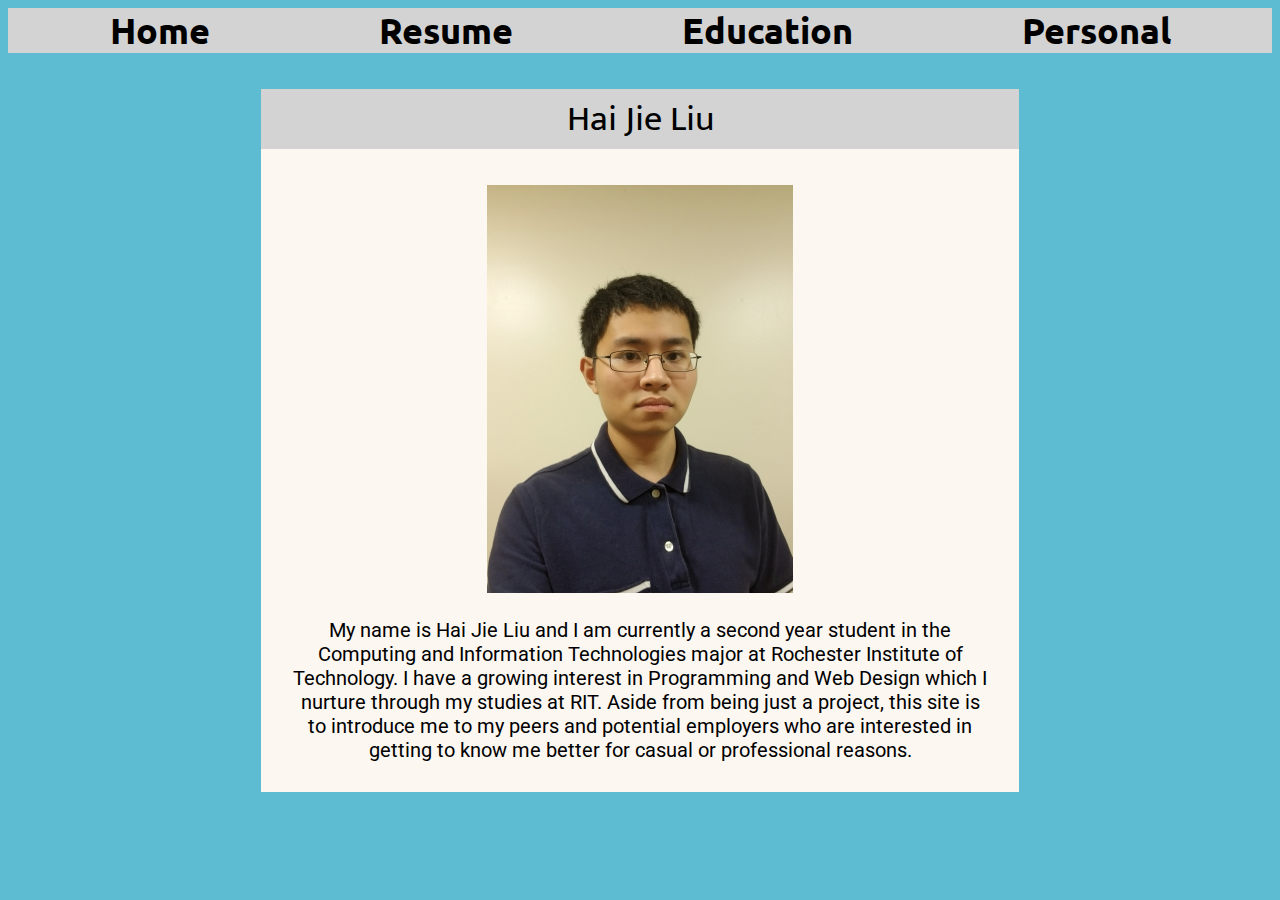
<file: project1/index.html>
<!DOCTYPE html>
<html lang="en">
    <head>
        <meta charset="utf-8">
        <link href="assets/css/style.css" rel="stylesheet">
        <link href="https://fonts.googleapis.com/css2?family=Ubuntu:wght@300&display=swap" rel="stylesheet">
        <link href="https://fonts.googleapis.com/css2?family=Mukta:wght@600&display=swap" rel="stylesheet">
        <link href="https://fonts.googleapis.com/css2?family=Roboto&display=swap" rel="stylesheet">
        <title> Hai Jie's Homepage </title>
    </head>
    <body>
      <div class="menu">
        <b>
          <a href="index.html" class="pages"> Home </a>
          <a href="resume.html" class="pages"> Resume </a>
          <a href="education.html" class="pages"> Education </a>
          <a href="personal.html" class="pages"> Personal </a>
        </b>
      </div>
      <div class="page">
        <p class="name"> Hai Jie Liu </p>
        <img src="assets/media/pic.jpg" alt="Pic" style="width: 306px; height: 408px">
        <p class="text">
          My name is Hai Jie Liu and I am currently a second year student in the Computing and Information Technologies major at Rochester Institute of Technology. I have a growing interest
          in Programming and Web Design which I nurture through my studies at RIT. Aside from being just a project, this site is to introduce me to my peers and potential employers who are
          interested in getting to know me better for casual or professional reasons.
        </p>
      </div>
    </body>
</html>
</file>
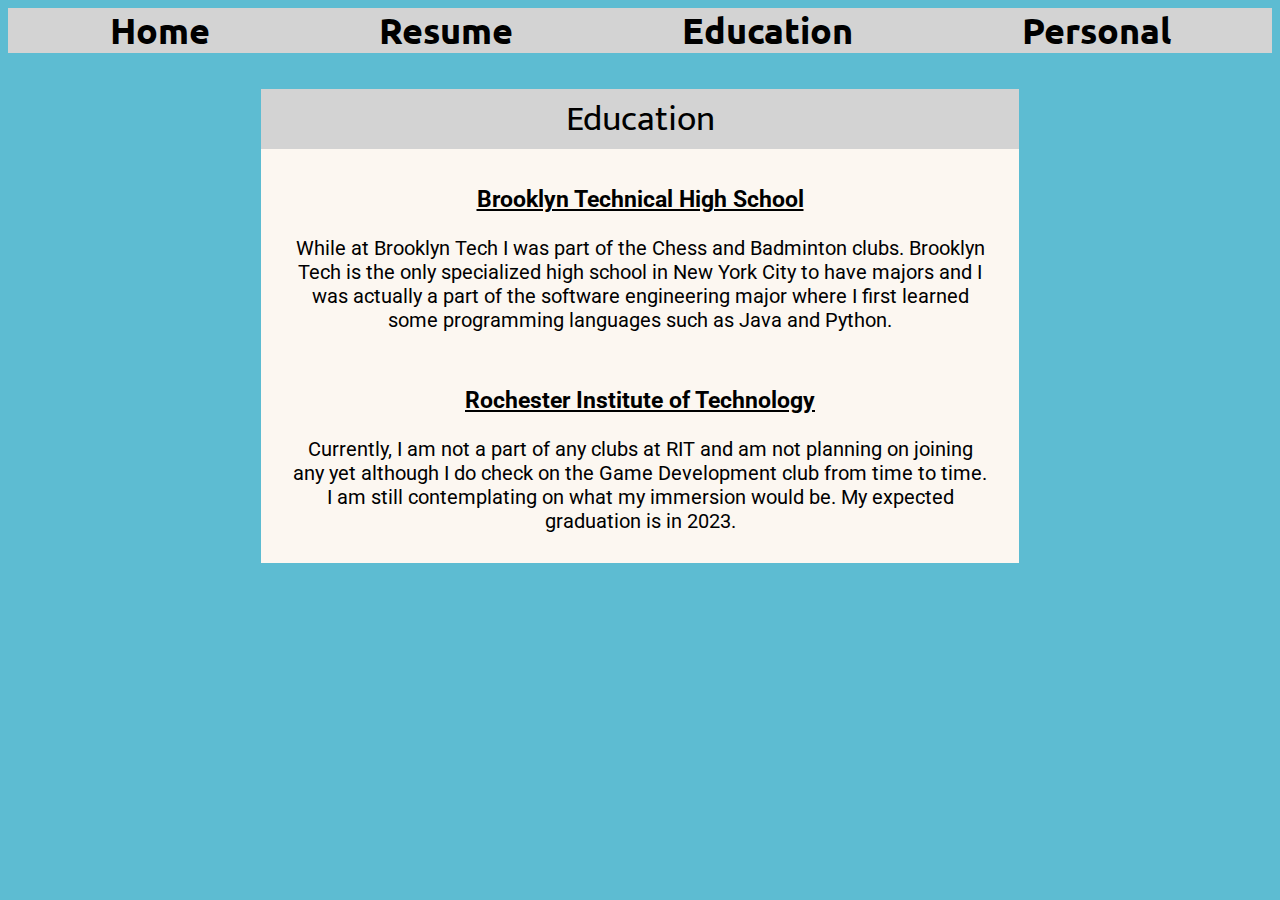
<file: project1/education.html>
<!DOCTYPE html>
<html lang="en">
    <head>
        <meta charset="utf-8">
        <link href="assets/css/style.css" rel="stylesheet">
        <link href="https://fonts.googleapis.com/css2?family=Ubuntu:wght@300&display=swap" rel="stylesheet">
        <link href="https://fonts.googleapis.com/css2?family=Mukta:wght@600&display=swap" rel="stylesheet">
        <link href="https://fonts.googleapis.com/css2?family=Roboto&display=swap" rel="stylesheet">
        <title> Hai Jie's Education </title>
    </head>
    <body>
      <div class="menu">
        <b>
          <a href="index.html" class="pages"> Home </a>
          <a href="resume.html" class="pages"> Resume </a>
          <a href="education.html" class="pages"> Education </a>
          <a href="personal.html" class="pages"> Personal </a>
        </b>
      </div>
      <div class="page">
        <p class="name"> Education </p>
        <h3> Brooklyn Technical High School </h3>
        <p class="text">
          While at Brooklyn Tech I was part of the Chess and Badminton clubs. Brooklyn Tech is the only specialized high school in New York City to have majors and I was actually a part of
          the software engineering major where I first learned some programming languages such as Java and Python.
        </p>
        <h3> Rochester Institute of Technology </h3>
        <p class="text">
          Currently, I am not a part of any clubs at RIT and am not planning on joining any yet although I do check on the Game Development club from time to time. I am still contemplating
          on what my immersion would be. My expected graduation is in 2023.
        </p>
      </div>
    </body>
</html>
</file>
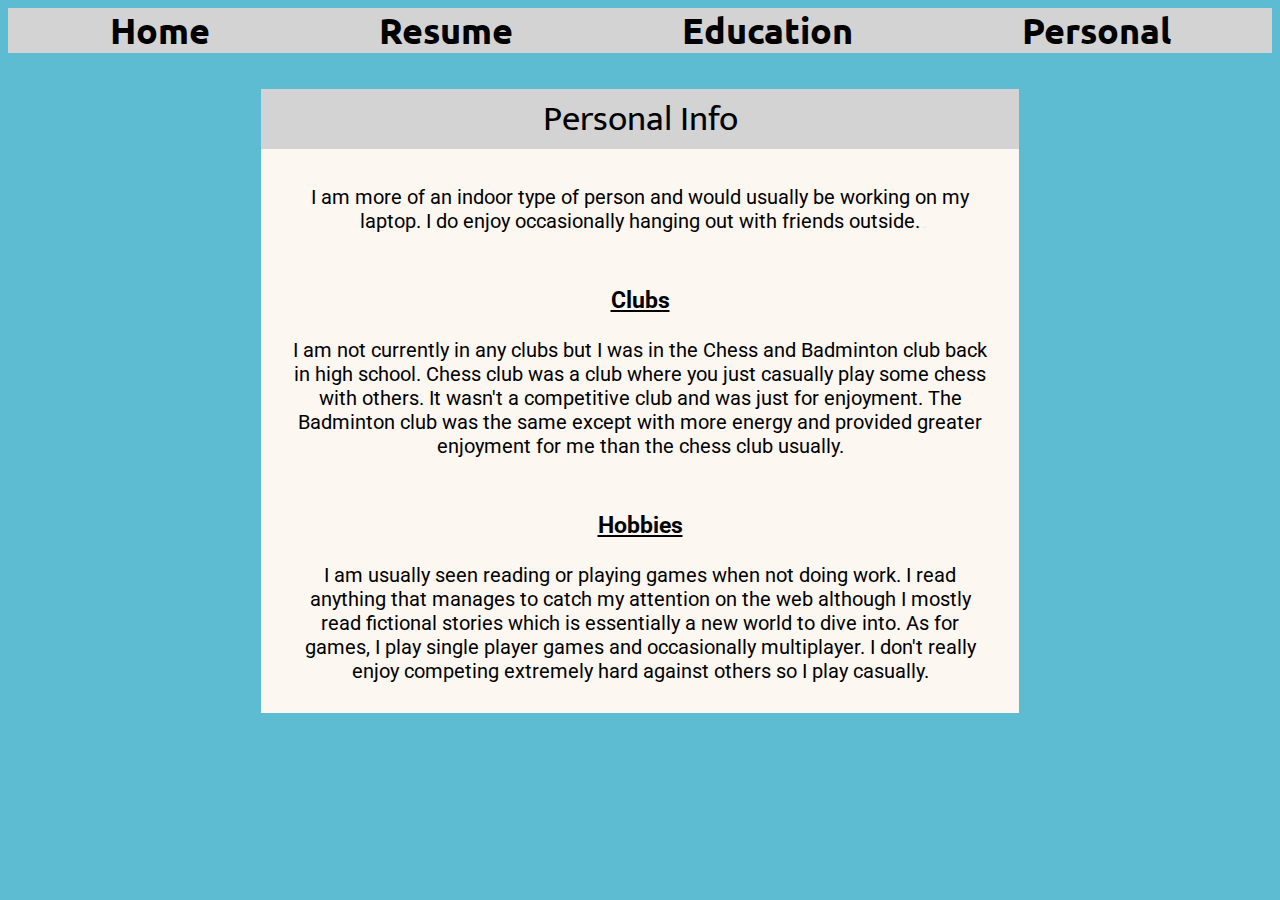
<file: project1/personal.html>
<!DOCTYPE html>
<html lang="en">
    <head>
        <meta charset="utf-8">
        <link href="assets/css/style.css" rel="stylesheet">
        <link href="https://fonts.googleapis.com/css2?family=Ubuntu:wght@300&display=swap" rel="stylesheet">
        <link href="https://fonts.googleapis.com/css2?family=Mukta:wght@600&display=swap" rel="stylesheet">
        <link href="https://fonts.googleapis.com/css2?family=Roboto&display=swap" rel="stylesheet">
        <title> Hai Jie's Personal Info </title>
    </head>
    <body>
      <div class="menu">
        <b>
          <a href="index.html" class="pages"> Home </a>
          <a href="resume.html" class="pages"> Resume </a>
          <a href="education.html" class="pages"> Education </a>
          <a href="personal.html" class="pages"> Personal </a>
        </b>
      </div>
      <div class="page">
        <p class="name"> Personal Info </p>
        <p class="text">
          I am more of an indoor type of person and would usually be working on my laptop. I do enjoy occasionally hanging out with friends outside.
        </p>
        <h3> Clubs </h3>
        <p class="text">
          I am not currently in any clubs but I was in the Chess and Badminton club back in high school. Chess club was a club where you just casually play some chess with others. It wasn't
          a competitive club and was just for enjoyment. The Badminton club was the same except with more energy and provided greater enjoyment for me than the chess club usually.
        </p>
        <h3> Hobbies </h3>
        <p class="text">
          I am usually seen reading or playing games when not doing work. I read anything that manages to catch my attention on the web although I mostly read fictional stories which is
          essentially a new world to dive into. As for games, I play single player games and occasionally multiplayer. I don't really enjoy competing extremely hard against others so I
          play casually.
        </p>
      </div>
    </body>
</html>
</file>
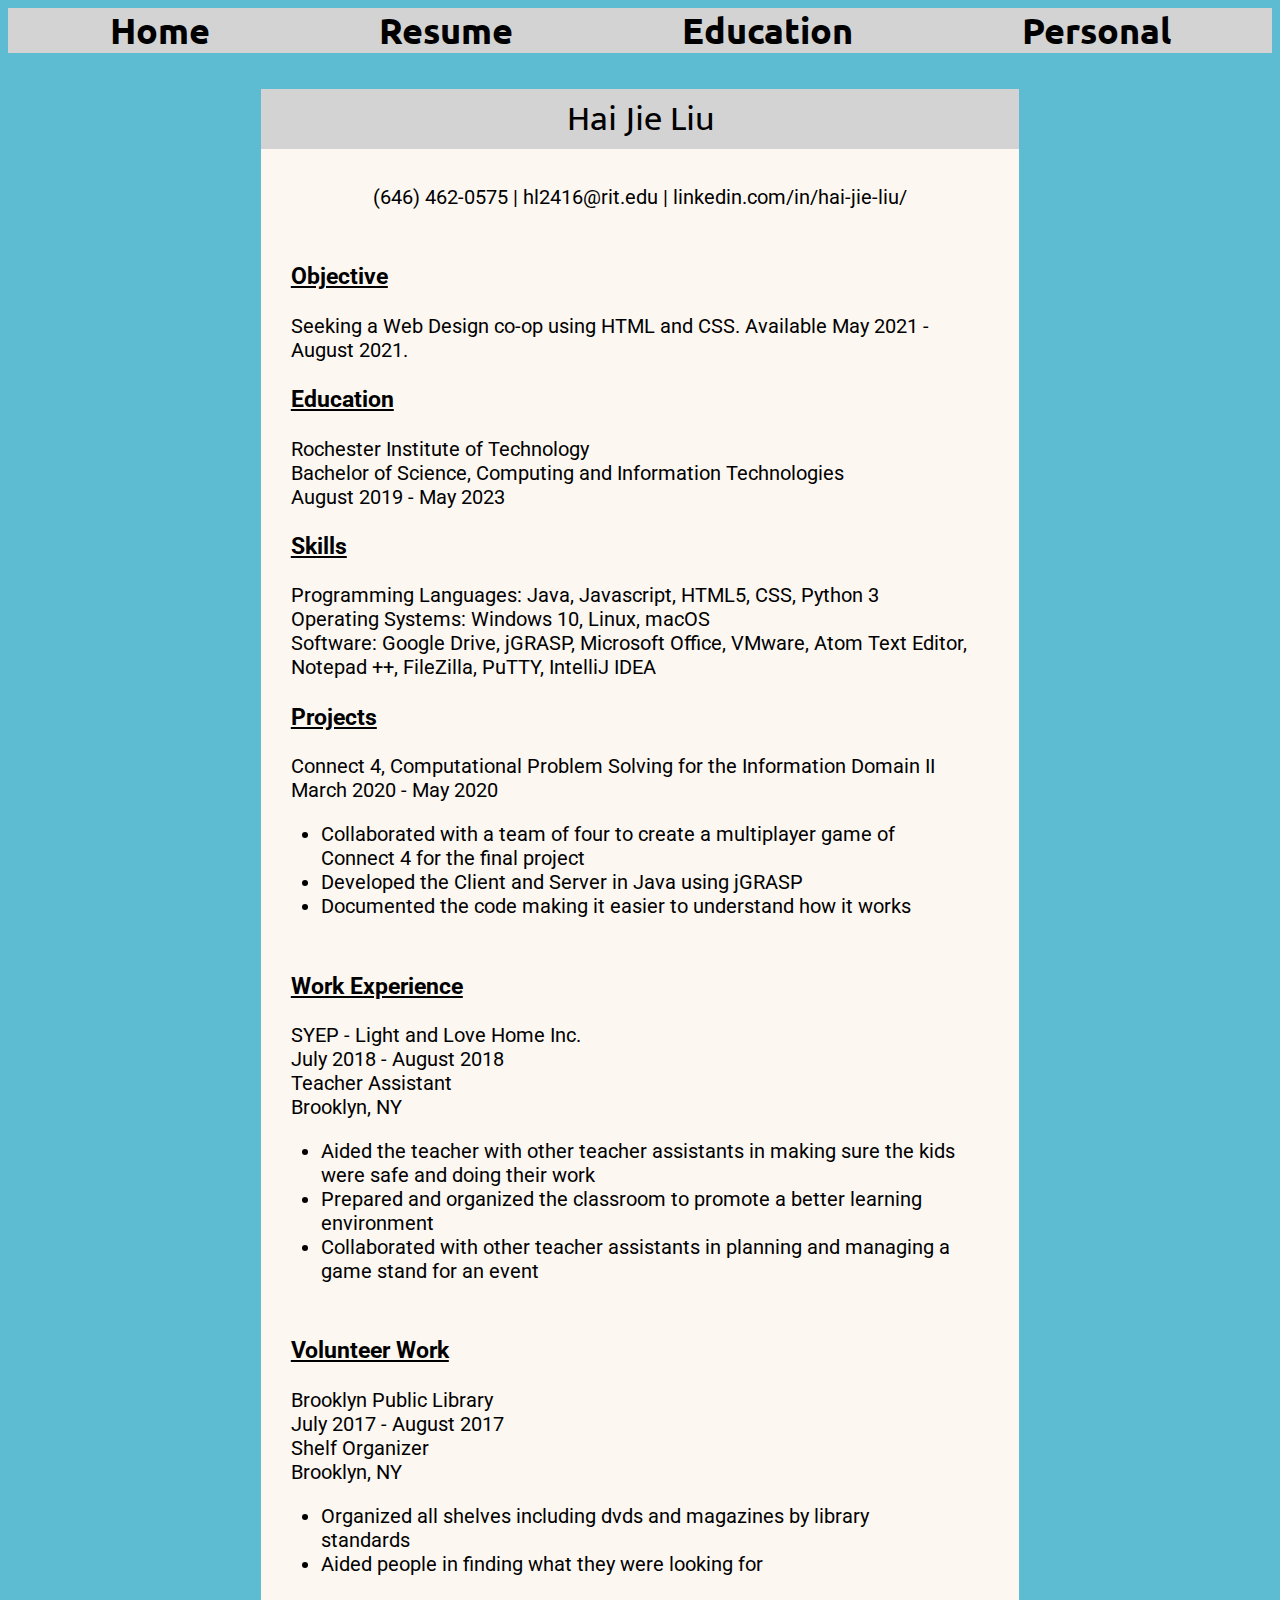
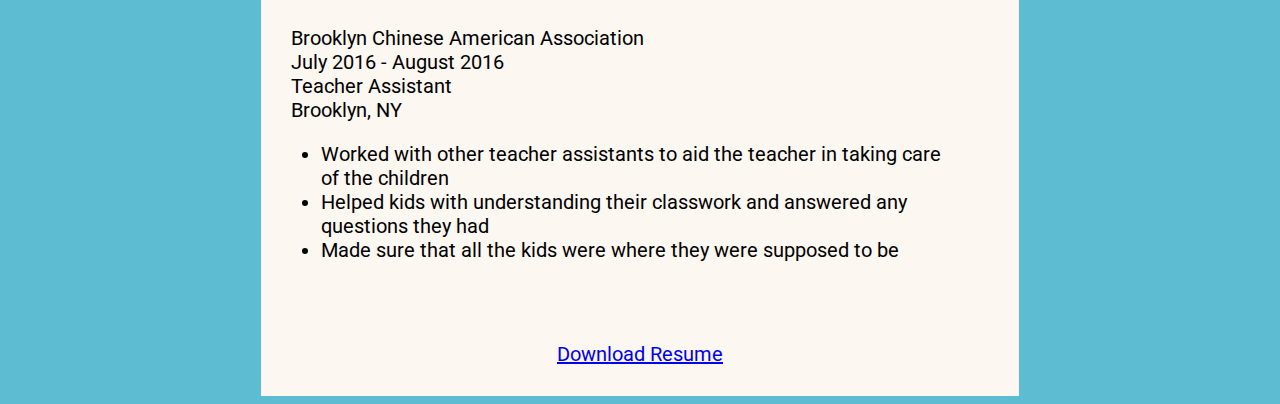
<file: project1/resume.html>
<!DOCTYPE html>
<html lang="en">
    <head>
        <meta charset="utf-8">
        <link href="assets/css/style.css" rel="stylesheet">
        <link href="https://fonts.googleapis.com/css2?family=Ubuntu:wght@300&display=swap" rel="stylesheet">
        <link href="https://fonts.googleapis.com/css2?family=Mukta:wght@600&display=swap" rel="stylesheet">
        <link href="https://fonts.googleapis.com/css2?family=Roboto&display=swap" rel="stylesheet">
        <title> Hai Jie's Resume </title>
    </head>
    <body>
      <div class="menu">
        <b>
          <a href="index.html" class="pages"> Home </a>
          <a href="resume.html" class="pages"> Resume </a>
          <a href="education.html" class="pages"> Education </a>
          <a href="personal.html" class="pages"> Personal </a>
        </b>
      </div>
      <div class="page">
        <p class="name"> Hai Jie Liu </p>
        <p class="text"> (646) 462-0575 | hl2416@rit.edu | linkedin.com/in/hai-jie-liu/ </p>
        <div class="resume">
          <h3> Objective </h3>
          <p> Seeking a Web Design co-op using HTML and CSS. Available May 2021 - August 2021. </p>
          <h3> Education </h3>
          <p> Rochester Institute of Technology<br>Bachelor of Science, Computing and Information Technologies<br>August 2019 - May 2023 </p>
          <h3> Skills </h3>
          <p> Programming Languages: Java, Javascript, HTML5, CSS, Python 3<br>Operating Systems: Windows 10, Linux, macOS<br>
            Software: Google Drive, jGRASP, Microsoft Office, VMware, Atom Text Editor, Notepad ++, FileZilla, PuTTY, IntelliJ IDEA </p>
          <h3> Projects </h3>
          <p> Connect 4, Computational Problem Solving for the Information Domain II<br>March 2020 - May 2020 </p>
          <ul>
            <li> Collaborated with a team of four to create a multiplayer game of Connect 4 for the final project </li>
            <li> Developed the Client and Server in Java using jGRASP </li>
            <li> Documented the code making it easier to understand how it works </li>
          </ul>
          <h3> Work Experience </h3>
          <p> SYEP - Light and Love Home Inc.<br>July 2018 - August 2018<br>Teacher Assistant<br>Brooklyn, NY </p>
          <ul>
            <li> Aided the teacher with other teacher assistants in making sure the kids were safe and doing their work </li>
            <li> Prepared and organized the classroom to promote a better learning environment </li>
            <li> Collaborated with other teacher assistants in planning and managing a game stand for an event </li>
          </ul>
          <h3> Volunteer Work </h3>
          <p> Brooklyn Public Library<br>July 2017 - August 2017<br>Shelf Organizer<br>Brooklyn, NY </p>
          <ul>
            <li> Organized all shelves including dvds and magazines by library standards </li>
            <li> Aided people in finding what they were looking for </li>
          </ul>
          <p> Brooklyn Chinese American Association<br>July 2016 - August 2016<br>Teacher Assistant<br>Brooklyn, NY </p>
          <ul>
            <li> Worked with other teacher assistants to aid the teacher in taking care of the children </li>
            <li> Helped kids with understanding their classwork and answered any questions they had </li>
            <li> Made sure that all the kids were where they were supposed to be </li>
          </ul>
        </div>
        <footer>
          <a href="assets/resume.pdf" download> Download Resume </a>
        </footer>
      </div>
    </body>
</html>
</file>
<file: project1/assets/css/style.css>
body
{
  background-color: #5dbcd2;
  text-align: center;
  font-family: 'Roboto', sans-serif;
  font-size: 20px;
}

.menu
{
  background-color: lightgray;
  overflow: hidden;
}

.pages
{
  font-family: 'Ubuntu', sans-serif;
  color: Black;
  font-size: 36px;
  text-decoration: none;
  padding: 80px;
}

.pages:hover
{
  color: White;
  background-color: #5dbcd2;
}

.page
{
  margin-left: 20%;
  margin-right: 20%;
  background-color: #fcf7f1;
}

.name
{
  background-color: lightgray;
  color: Black;
  font-size: 36px;
  font-family: 'Mukta', sans-serif;
}

.text
{
  padding-left: 30px;
  padding-right: 30px;
  padding-bottom: 30px;
}

h3
{
  text-decoration: underline;
}

.resume
{
  text-align: left;
  padding-left: 30px;
  padding-right: 30px;
  padding-bottom: 30px;
}

ul
{
  text-align: left;
  padding-left: 30px;
  padding-right: 30px;
  padding-bottom: 30px;
}

footer
{
  padding-bottom: 30px;
}
</file>
